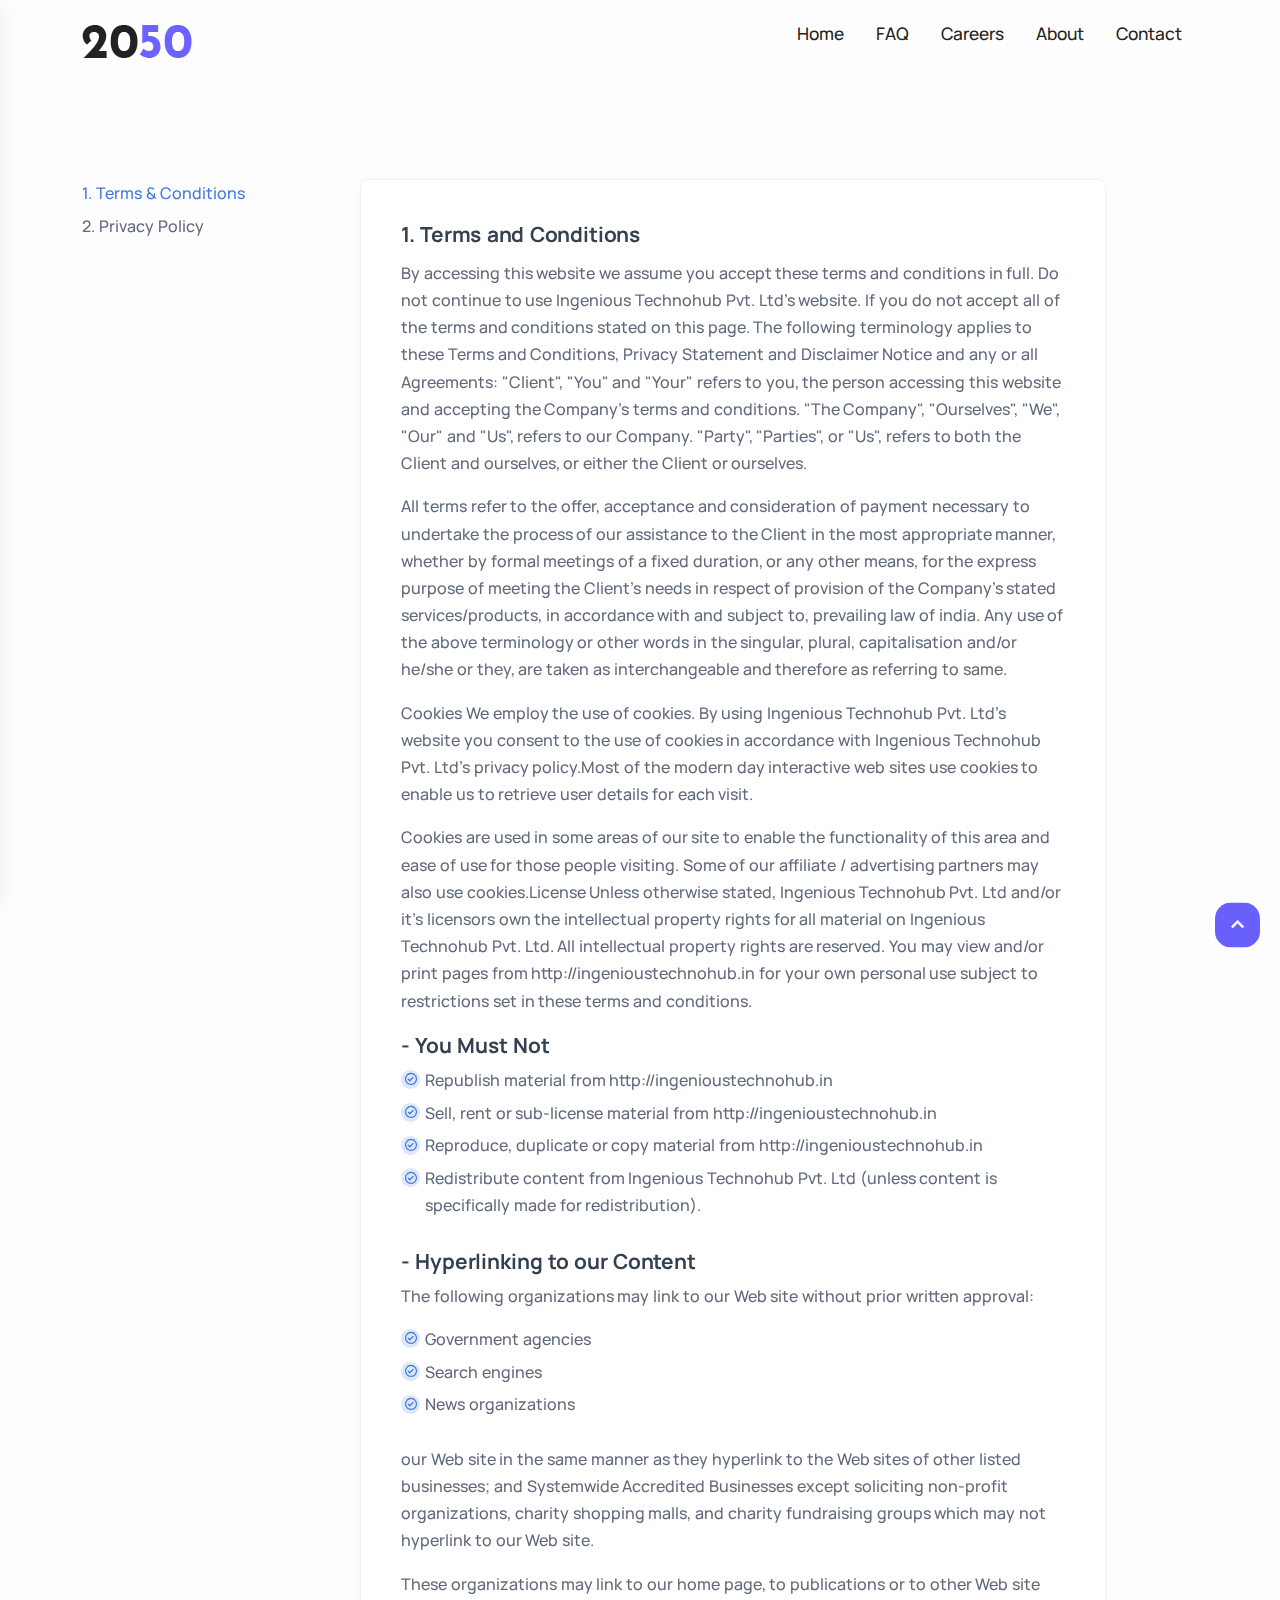
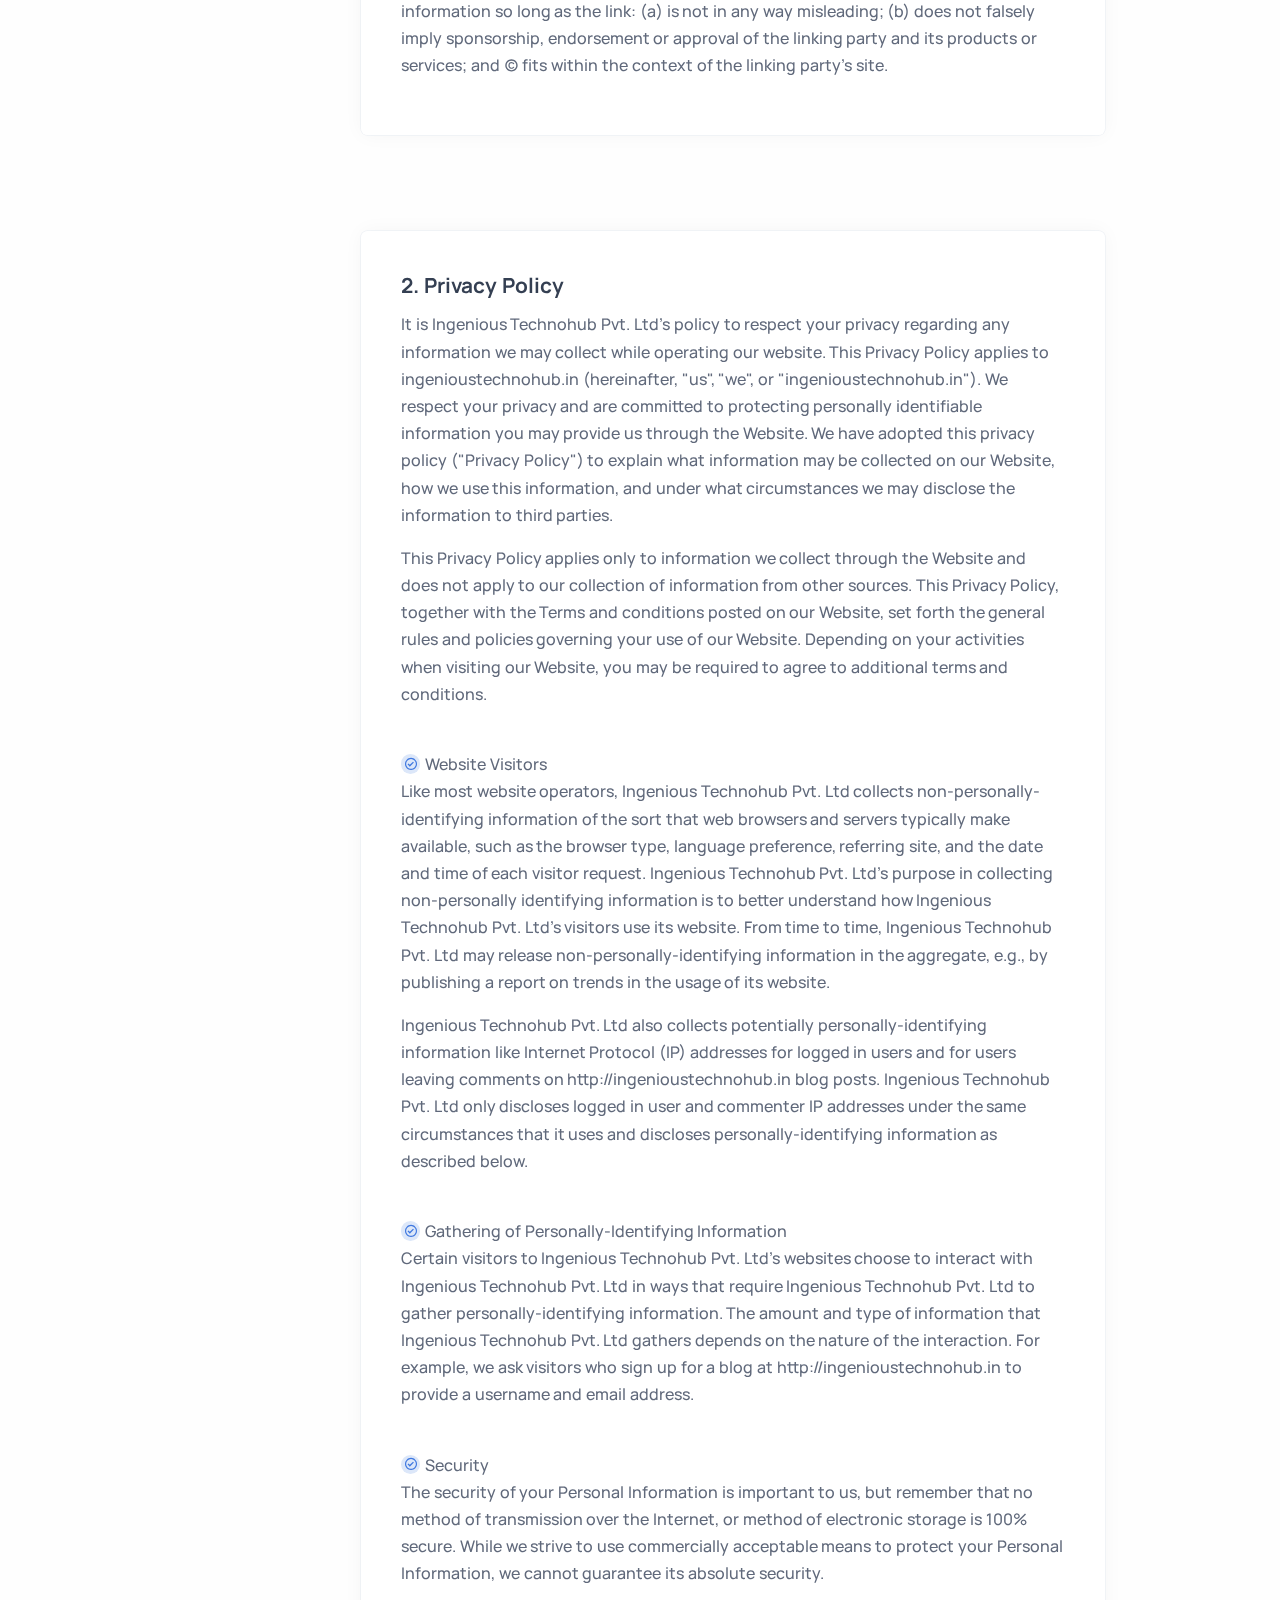
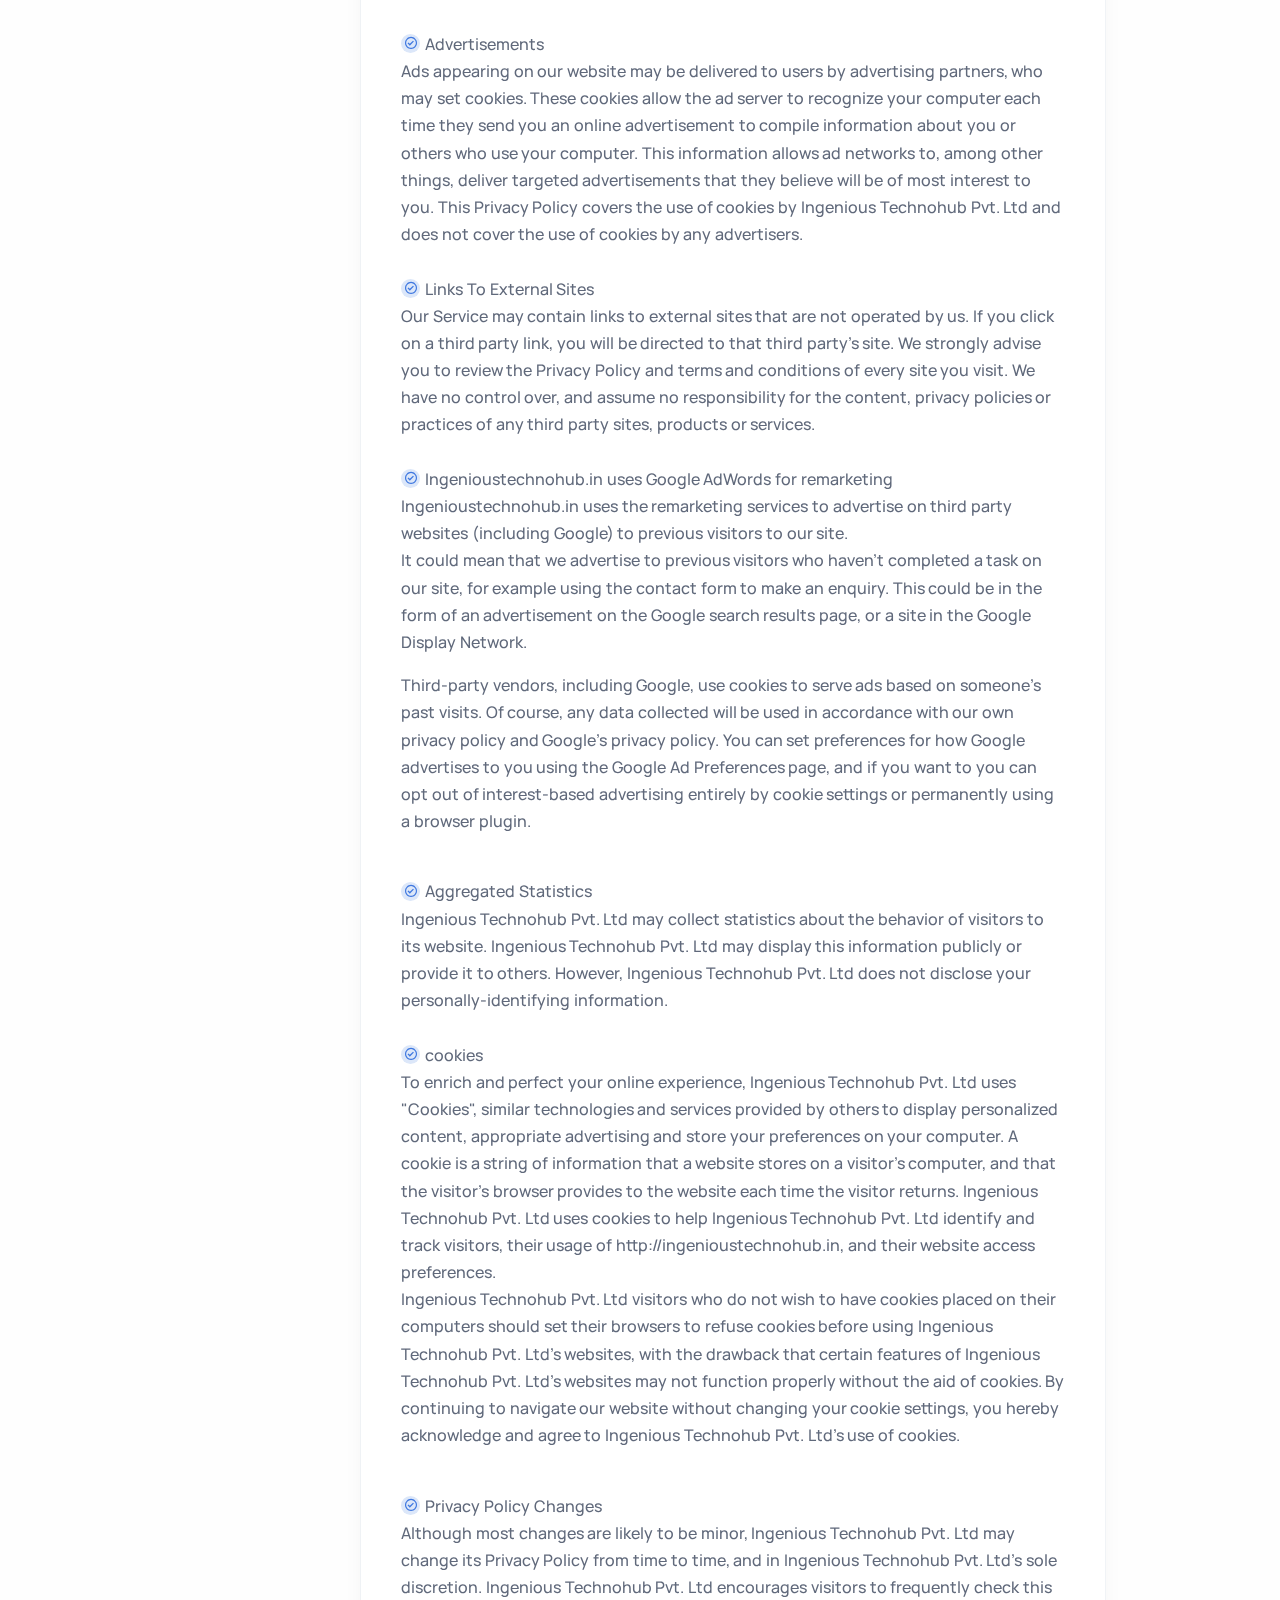
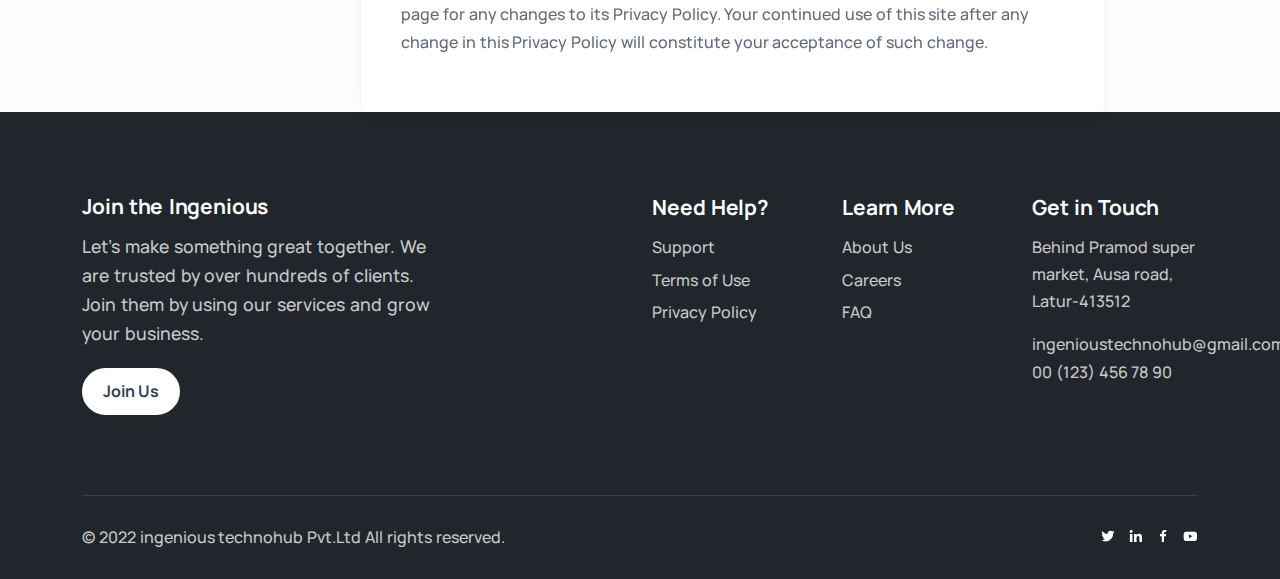
<file: terms.html>
<!DOCTYPE html>
<html lang="en">
  <head>
    <meta charset="UTF-8" />
    <meta http-equiv="X-UA-Compatible" content="IE=edge" />
    <meta name="viewport" content="width=device-width, initial-scale=1.0" />
    <title>INGenious Technohub Pvt.Ltd</title>

    <!--=============== FAVICON ===============-->
    <!-- <link rel="shortcut icon" href="" type="image/x-icon" /> -->

    <!--=============== Box Icons ===============-->
    <link
      href="https://unpkg.com/boxicons@2.1.2/css/boxicons.min.css"
      rel="stylesheet"
    />
    <link
      rel="stylesheet"
      href="https://unicons.iconscout.com/release/v4.0.0/css/line.css"
    />

    <!--=============== CSS ===============-->
    <link rel="stylesheet" href="assets/css/style.css" />
    <link rel="stylesheet" href="assets/css/responsive.css" />
    <link rel="stylesheet" href="assets/css/custom.css" />
  </head>

  <body>
    <!--==================== HEADER ====================-->
    <header>
      <div class="container header">
        <a href="/" class="logo"
          ><img src="assets/img/logo.png" alt="logo"
        /></a>
        <nav class="desktop-menu mobile-hidden">
          <ul>
            <li><a href="index.html">Home</a></li>
            <li><a href="faq.html">FAQ</a></li>
            <li><a href="career.html">Careers</a></li>
            <li><a href="about.html">About</a></li>
            <li><a href="contact.html">Contact</a></li>
          </ul>
        </nav>
        <div id="trigger-menu" class="menu-icon desktop-hidden">
          <i class="bx bx-menu"></i>
        </div>

        <!--==================== Navbar ====================-->
      </div>
    </header>
    <div id="menu-mobile-container">
      <div class="dark-part"></div>
      <nav id="mobile-menu" class="menu mobile">
        <ul>
          <li><a href="index.html">Home</a></li>
          <li><a href="faq.html">FAQ</a></li>
          <li><a href="career.html">Careers</a></li>
          <li><a href="about.html">About</a></li>
          <li><a href="contact.html">Contact</a></li>
        </ul>
      </nav>
    </div>

    <!--==================== Main ====================-->
    <div class="container">
      <div class="row gx-0">
        <aside
          class="col-xl-3 sidebar sticky-sidebar mt-md-0 py-16 d-none d-xl-block"
        >
          <div class="widget">
            <nav id="sidebar-nav">
              <ul class="list-unstyled text-reset">
                <li>
                  <a class="nav-link scroll active" href="#terms-conditions"
                    >1. Terms &amp; Conditions</a
                  >
                </li>
                <li>
                  <a class="nav-link scroll" href="#privacy-policy"
                    >2. Privacy Policy</a
                  >
                </li>
              </ul>
            </nav>
            <!-- /nav -->
          </div>
          <!-- /.widget -->
        </aside>
        <!-- /column -->
        <div class="col-xl-8">
          <section id="terms-conditions" class="wrapper pt-16">
            <div class="card">
              <div class="card-body p-10">
                <h2 class="mb-3">1. Terms and Conditions</h2>
                <p>
                  By accessing this website we assume you accept these terms and
                  conditions in full. Do not continue to use Ingenious Technohub
                  Pvt. Ltd's website. If you do not accept all of the terms and
                  conditions stated on this page. The following terminology
                  applies to these Terms and Conditions, Privacy Statement and
                  Disclaimer Notice and any or all Agreements: "Client", "You"
                  and "Your" refers to you, the person accessing this website
                  and accepting the Company's terms and conditions. "The
                  Company", "Ourselves", "We", "Our" and "Us", refers to our
                  Company. "Party", "Parties", or "Us", refers to both the
                  Client and ourselves, or either the Client or ourselves.
                </p>
                <p>
                  All terms refer to the offer, acceptance and consideration of
                  payment necessary to undertake the process of our assistance
                  to the Client in the most appropriate manner, whether by
                  formal meetings of a fixed duration, or any other means, for
                  the express purpose of meeting the Client's needs in respect
                  of provision of the Company's stated services/products, in
                  accordance with and subject to, prevailing law of india. Any
                  use of the above terminology or other words in the singular,
                  plural, capitalisation and/or he/she or they, are taken as
                  interchangeable and therefore as referring to same.
                </p>
                <p>
                  Cookies We employ the use of cookies. By using Ingenious
                  Technohub Pvt. Ltd's website you consent to the use of cookies
                  in accordance with Ingenious Technohub Pvt. Ltd's privacy
                  policy.Most of the modern day interactive web sites use
                  cookies to enable us to retrieve user details for each visit.
                </p>

                <p>
                  Cookies are used in some areas of our site to enable the
                  functionality of this area and ease of use for those people
                  visiting. Some of our affiliate / advertising partners may
                  also use cookies.License Unless otherwise stated, Ingenious
                  Technohub Pvt. Ltd and/or it's licensors own the intellectual
                  property rights for all material on Ingenious Technohub Pvt.
                  Ltd. All intellectual property rights are reserved. You may
                  view and/or print pages from http://ingenioustechnohub.in for
                  your own personal use subject to restrictions set in these
                  terms and conditions.
                </p>

                <h2>- You Must Not</h2>
                <ul class="icon-list bullet-bg bullet-soft-primary mb-0">
                  <li>
                    <span><i class="bx bx-check-circle"></i></span
                    ><span
                      >Republish material from
                      http://ingenioustechnohub.in</span
                    >
                  </li>
                  <li>
                    <span><i class="bx bx-check-circle"></i></span
                    ><span
                      >Sell, rent or sub-license material from
                      http://ingenioustechnohub.in</span
                    >
                  </li>
                  <li>
                    <span><i class="bx bx-check-circle"></i></span
                    ><span
                      >Reproduce, duplicate or copy material from
                      http://ingenioustechnohub.in</span
                    >
                  </li>
                  <li>
                    <span><i class="bx bx-check-circle"></i></span
                    ><span
                      >Redistribute content from Ingenious Technohub Pvt. Ltd
                      (unless content is specifically made for
                      redistribution).</span
                    >
                  </li>
                </ul>
                <br />
                <h2>- Hyperlinking to our Content</h2>
                <p>
                  The following organizations may link to our Web site without
                  prior written approval:
                </p>
                <ul class="icon-list bullet-bg bullet-soft-primary mb-0">
                  <li>
                    <span><i class="bx bx-check-circle"></i></span
                    ><span>Government agencies</span>
                  </li>
                  <li>
                    <span><i class="bx bx-check-circle"></i></span
                    ><span>Search engines</span>
                  </li>
                  <li>
                    <span><i class="bx bx-check-circle"></i></span
                    ><span>News organizations</span>
                  </li>
                </ul>
                <br />
                <p>
                  our Web site in the same manner as they hyperlink to the Web
                  sites of other listed businesses; and Systemwide Accredited
                  Businesses except soliciting non-profit organizations, charity
                  shopping malls, and charity fundraising groups which may not
                  hyperlink to our Web site.
                </p>
                <p>
                  These organizations may link to our home page, to publications
                  or to other Web site information so long as the link: (a) is
                  not in any way misleading; (b) does not falsely imply
                  sponsorship, endorsement or approval of the linking party and
                  its products or services; and (c) fits within the context of
                  the linking party's site.
                </p>
              </div>
              <!--/.card-body -->
            </div>
            <!--/.card -->
          </section>
          <section id="privacy-policy" class="wrapper pt-16">
            <div class="card">
              <div class="card-body p-10">
                <h2 class="mb-3">2. Privacy Policy</h2>
                <p>
                  It is Ingenious Technohub Pvt. Ltd's policy to respect your
                  privacy regarding any information we may collect while
                  operating our website. This Privacy Policy applies to
                  ingenioustechnohub.in (hereinafter, "us", "we", or
                  "ingenioustechnohub.in"). We respect your privacy and are
                  committed to protecting personally identifiable information
                  you may provide us through the Website. We have adopted this
                  privacy policy ("Privacy Policy") to explain what information
                  may be collected on our Website, how we use this information,
                  and under what circumstances we may disclose the information
                  to third parties.
                </p>
                <p>
                  This Privacy Policy applies only to information we collect
                  through the Website and does not apply to our collection of
                  information from other sources. This Privacy Policy, together
                  with the Terms and conditions posted on our Website, set forth
                  the general rules and policies governing your use of our
                  Website. Depending on your activities when visiting our
                  Website, you may be required to agree to additional terms and
                  conditions.
                </p>
                <br />
                <ul class="icon-list bullet-bg bullet-soft-primary">
                  <li>
                    <span><i class="bx bx-check-circle"></i></span
                    ><span>Website Visitors</span>
                  </li>

                  <p>
                    Like most website operators, Ingenious Technohub Pvt. Ltd
                    collects non-personally-identifying information of the sort
                    that web browsers and servers typically make available, such
                    as the browser type, language preference, referring site,
                    and the date and time of each visitor request. Ingenious
                    Technohub Pvt. Ltd's purpose in collecting non-personally
                    identifying information is to better understand how
                    Ingenious Technohub Pvt. Ltd's visitors use its website.
                    From time to time, Ingenious Technohub Pvt. Ltd may release
                    non-personally-identifying information in the aggregate,
                    e.g., by publishing a report on trends in the usage of its
                    website.
                  </p>
                  <p>
                    Ingenious Technohub Pvt. Ltd also collects potentially
                    personally-identifying information like Internet Protocol
                    (IP) addresses for logged in users and for users leaving
                    comments on http://ingenioustechnohub.in blog posts.
                    Ingenious Technohub Pvt. Ltd only discloses logged in user
                    and commenter IP addresses under the same circumstances that
                    it uses and discloses personally-identifying information as
                    described below.
                  </p>
                  <br />
                  <li>
                    <span><i class="bx bx-check-circle"></i></span
                    ><span
                      >Gathering of Personally-Identifying Information</span
                    >
                  </li>
                  <p>
                    Certain visitors to Ingenious Technohub Pvt. Ltd's websites
                    choose to interact with Ingenious Technohub Pvt. Ltd in ways
                    that require Ingenious Technohub Pvt. Ltd to gather
                    personally-identifying information. The amount and type of
                    information that Ingenious Technohub Pvt. Ltd gathers
                    depends on the nature of the interaction. For example, we
                    ask visitors who sign up for a blog at
                    http://ingenioustechnohub.in to provide a username and email
                    address.
                  </p>
                  <br />
                  <li>
                    <span><i class="bx bx-check-circle"></i></span
                    ><span>Security</span>
                  </li>

                  <p>
                    The security of your Personal Information is important to
                    us, but remember that no method of transmission over the
                    Internet, or method of electronic storage is 100% secure.
                    While we strive to use commercially acceptable means to
                    protect your Personal Information, we cannot guarantee its
                    absolute security.
                  </p>
                  <br />
                  <li>
                    <span><i class="bx bx-check-circle"></i></span
                    ><span>Advertisements</span>
                  </li>

                  <p class="mb-0">
                    Ads appearing on our website may be delivered to users by
                    advertising partners, who may set cookies. These cookies
                    allow the ad server to recognize your computer each time
                    they send you an online advertisement to compile information
                    about you or others who use your computer. This information
                    allows ad networks to, among other things, deliver targeted
                    advertisements that they believe will be of most interest to
                    you. This Privacy Policy covers the use of cookies by
                    Ingenious Technohub Pvt. Ltd and does not cover the use of
                    cookies by any advertisers.
                  </p>
                  <br />
                  <li>
                    <span><i class="bx bx-check-circle"></i></span
                    ><span>Links To External Sites</span>
                  </li>
                  <p class="mb-0">
                    Our Service may contain links to external sites that are not
                    operated by us. If you click on a third party link, you will
                    be directed to that third party's site. We strongly advise
                    you to review the Privacy Policy and terms and conditions of
                    every site you visit. We have no control over, and assume no
                    responsibility for the content, privacy policies or
                    practices of any third party sites, products or services.
                  </p>
                  <br />
                  <li>
                    <span><i class="bx bx-check-circle"></i></span
                    ><span
                      >Ingenioustechnohub.in uses Google AdWords for
                      remarketing</span
                    >
                  </li>
                  <p class="mb-0">
                    Ingenioustechnohub.in uses the remarketing services to
                    advertise on third party websites (including Google) to
                    previous visitors to our site.
                  </p>
                  <p>
                    It could mean that we advertise to previous visitors who
                    haven't completed a task on our site, for example using the
                    contact form to make an enquiry. This could be in the form
                    of an advertisement on the Google search results page, or a
                    site in the Google Display Network.
                  </p>
                  <p>
                    Third-party vendors, including Google, use cookies to serve
                    ads based on someone's past visits. Of course, any data
                    collected will be used in accordance with our own privacy
                    policy and Google's privacy policy. You can set preferences
                    for how Google advertises to you using the Google Ad
                    Preferences page, and if you want to you can opt out of
                    interest-based advertising entirely by cookie settings or
                    permanently using a browser plugin.
                  </p>
                  <br />
                  <li>
                    <span><i class="bx bx-check-circle"></i></span
                    ><span>Aggregated Statistics </span>
                  </li>
                  <p class="mb-0">
                    Ingenious Technohub Pvt. Ltd may collect statistics about
                    the behavior of visitors to its website. Ingenious Technohub
                    Pvt. Ltd may display this information publicly or provide it
                    to others. However, Ingenious Technohub Pvt. Ltd does not
                    disclose your personally-identifying information.
                  </p>
                  <br />
                  <li>
                    <span><i class="bx bx-check-circle"></i></span
                    ><span>cookies</span>
                  </li>
                  <p class="mb-0">
                    To enrich and perfect your online experience, Ingenious
                    Technohub Pvt. Ltd uses "Cookies", similar technologies and
                    services provided by others to display personalized content,
                    appropriate advertising and store your preferences on your
                    computer. A cookie is a string of information that a website
                    stores on a visitor's computer, and that the visitor's
                    browser provides to the website each time the visitor
                    returns. Ingenious Technohub Pvt. Ltd uses cookies to help
                    Ingenious Technohub Pvt. Ltd identify and track visitors,
                    their usage of http://ingenioustechnohub.in, and their
                    website access preferences.
                  </p>
                  <p>
                    Ingenious Technohub Pvt. Ltd visitors who do not wish to
                    have cookies placed on their computers should set their
                    browsers to refuse cookies before using Ingenious Technohub
                    Pvt. Ltd's websites, with the drawback that certain features
                    of Ingenious Technohub Pvt. Ltd's websites may not function
                    properly without the aid of cookies. By continuing to
                    navigate our website without changing your cookie settings,
                    you hereby acknowledge and agree to Ingenious Technohub Pvt.
                    Ltd's use of cookies.
                  </p>
                  <br />
                  <li>
                    <span><i class="bx bx-check-circle"></i></span
                    ><span>Privacy Policy Changes</span>
                  </li>
                  <p class="mb-0">
                    Although most changes are likely to be minor, Ingenious
                    Technohub Pvt. Ltd may change its Privacy Policy from time
                    to time, and in Ingenious Technohub Pvt. Ltd's sole
                    discretion. Ingenious Technohub Pvt. Ltd encourages visitors
                    to frequently check this page for any changes to its Privacy
                    Policy. Your continued use of this site after any change in
                    this Privacy Policy will constitute your acceptance of such
                    change.
                  </p>
                </ul>
              </div>
              <!--/.card-body -->
            </div>
            <!--/.card -->
          </section>
        </div>
        <!-- /column -->
      </div>
      <!-- /.row -->
    </div>
    <!--==================== Footer ====================-->
    <footer class="bg-dark text-inverse">
      <div class="container pt-13 pt-md-15 pb-7">
        <div class="row gy-6 gy-lg-0">
          <div class="col-lg-4">
            <div class="widget">
              <h3 class="h2 mb-3 text-white">Join the Ingenious</h3>
              <p class="lead mb-5">
                Let's make something great together. We are trusted by over
                hundreds of clients. Join them by using our services and grow
                your business.
              </p>
              <a href="#" class="btn btn-white rounded-pill">Join Us</a>
            </div>
            <!-- /.widget -->
          </div>
          <!-- /column -->
          <div class="col-md-4 col-lg-2 offset-lg-2">
            <div class="widget">
              <h4 class="widget-title text-white mb-3">Need Help?</h4>
              <ul class="list-unstyled text-reset mb-0">
                <li><a href="support.html">Support</a></li>
                <li><a href="terms.html">Terms of Use</a></li>
                <li><a href="terms.html">Privacy Policy</a></li>
              </ul>
            </div>
            <!-- /.widget -->
          </div>
          <!-- /column -->
          <div class="col-md-4 col-lg-2">
            <div class="widget">
              <h4 class="widget-title text-white mb-3">Learn More</h4>
              <ul class="list-unstyled mb-0">
                <li><a href="#">About Us</a></li>
                <li><a href="#">Careers</a></li>
                <li><a href="#">FAQ</a></li>
              </ul>
            </div>
            <!-- /.widget -->
          </div>
          <!-- /column -->
          <div class="col-md-4 col-lg-2">
            <div class="widget">
              <h4 class="widget-title text-white mb-3">Get in Touch</h4>
              <address>
                Behind Pramod super market, Ausa road, Latur-413512
              </address>
              <a href="mailto:ingenioustechnohub@gmail.com"></a
              >ingenioustechnohub@gmail.com<br />
              00 (123) 456 78 90
            </div>
            <!-- /.widget -->
          </div>
          <!-- /column -->
        </div>
        <!--/.row -->
        <hr class="mt-13 mt-md-15 mb-7" />
        <div class="d-md-flex align-items-center justify-content-between">
          <p class="mb-2 mb-lg-0">
            © 2022 ingenious technohub Pvt.Ltd All rights reserved.
          </p>
          <nav class="nav social social-white text-md-end">
            <a href="#"><i class="bx bxl-twitter"></i></a>
            <a href="#"><i class="bx bxl-linkedin"></i></a>
            <a href="#"><i class="bx bxl-facebook"></i></a>
            <a href="#"><i class="bx bxl-youtube"></i></a>
          </nav>
          <!-- /.social -->
        </div>
        <!-- /div -->
      </div>
      <!-- /.container -->
    </footer>
    <div id="gotoup" aria-label="gotoup"><i class="bx bx-chevron-up"></i></div>

    <!--===== GSAP =====-->
    <script src="https://cdnjs.cloudflare.com/ajax/libs/gsap/3.5.1/gsap.min.js"></script>

    <!--==================== Main JavaScript File ====================-->
    <script src="assets/js/main.js"></script>
    <script src="assets/js/plugins.js"></script>
    <script src="assets/js/theme.js"></script>
  </body>
</html>
</file>
<file: assets/css/style.css>
/*=============== GOOGLE FONTS ===============*/
@import url("https://fonts.googleapis.com/css2?family=Poppins:wght@300;500;700;900&display=swap");

/*=============== VARIABLES CSS ===============*/
:root {
  /*========== Colors ==========*/
  --primary-color: #6960fc;
  --secondary-color: #f0f6fb;
  --primary-color-bg: #fff;
  --title-color: #222222;
  --text-color: #666666;
  /*========== Font and typography ==========*/
  --body-font: "Poppins", sans-serif;
  --biggest-font-size: 2rem;
  --h1-font-size: 1.7rem;
  --h2-font-size: 2rem;
  --h3-font-size: 1.2rem;
  --normal-font-size: 0.938rem;
  --small-font-size: 0.813rem;
  --smaller-font-size: 0.75rem;

  /*========== Font weight ==========*/
  --font-medium: 500;
  --font-semi-bold: 600;
  --font-black: 900;

  /*========== Margenes ==========*/
  --m-0-25: 0.25rem;
  --m-0-5: 0.5rem;
  --m-0-75: 0.75rem;
  --m-1: 1rem;
  --m-1-5: 1.5rem;
  --m-2: 2rem;
  --m-2-5: 2.5rem;

  /*========== Box Shadow and Border ==========*/
  --shadow-1: 0 4px 24px 0 rgba(0, 0, 0, 0.08);
  --border-1: 1px solid rgba(0, 0, 0, 0.08);
}

/* Responsive typography */
@media screen and (min-width: 992px) {
  :root {
    --biggest-font-size: 2.5rem;
    --h1-font-size: 2.25rem;
    --h2-font-size: 1.5rem;
    --h3-font-size: 1.25rem;
    --normal-font-size: 1rem;
    --small-font-size: 0.875rem;
    --smaller-font-size: 0.813rem;
  }
}

/*=============== BASE ===============*/
* {
  box-sizing: border-box;
  padding: 0;
  margin: 0;
}

html {
  scroll-behavior: smooth;
}
body {
  font-family: var(--body-font);
  font-size: var(--normal-font-size);
  background: var(--body-color);
  color: var(--text-color);
  overflow-x: hidden;
  scroll-behavior: smooth;
}
h1,
h2,
h3,
h4 {
  color: var(--title-color);
  font-weight: var(--font-semi-bold);
}
ul {
  list-style: none;
}

a {
  text-decoration: none;
}

img {
  max-width: 100%;
  height: auto;
}

button,
input,
textarea {
  border: none;
  outline: none;
  font-family: var(--body-font);
}
button {
  cursor: pointer;
  font-family: var(--body-font);
  font-size: var(--normal-font-size);
}

/*=============== REUSABLE CSS CLASSES ===============*/
.mobile-hidden {
  display: none;
}
.top-title {
  font-weight: 700;
  color: var(--primary-color);
  font-size: var(--h2-font-size);
}
.title {
  font-size: var(--h1-font-size);
}
.paragraph {
  color: var(--body-color);
  line-height: 1.5;
  margin: 1rem 0;
  font-weight: 500;
}
.primary-btn {
  padding: 0.6rem 1.5rem;
  background: var(--primary-color);
  color: #fff;
  letter-spacing: 0.5px;
  border-radius: 100px;
  transition: background 0.2s ease-in-out;
}
.primary-btn:hover {
  background: var(--title-color);
}
.secondery-btn {
  position: relative;
  letter-spacing: 0.5px;
  background: transparent;
  font-weight: 700;
  font-size: 1.1rem;
}
.secondery-btn::before {
  position: absolute;
  content: "";
  width: 20%;
  height: 3px;
  background-color: var(--primary-color);
  left: 0;
  bottom: 0;
  transition: width 0.2s ease-in-out;
}
.secondery-btn:hover::before {
  width: 100%;
}
.img {
  margin-bottom: 2rem;
}
.icon-box-container {
  display: grid;
  gap: 1.5rem;
}

.icon-box {
  margin: 2rem 0;
  display: flex;
  flex-direction: column;
  justify-content: center;
  align-items: flex-start;
}

.icon-box .icon {
  background: var(--primary-color);
  color: #fff;
  width: 4rem;
  height: 4rem;
  text-align: center;
  font-size: 2rem;
  border-radius: 50%;
  display: flex;
  align-items: center;
  justify-content: center;
  margin-bottom: 1rem;
  transition: transform 0.3s ease-in-out;
}
.icon-box .icon-box-title {
  font-size: var(--h2-font-size);
  margin-bottom: 0.5rem;
}

.icon-box:hover .icon {
  transform: translateX(30px);
}
/*=============== LAYOUT ===============*/
.container {
  max-width: 93%;
  margin: auto;
}

.section {
  display: flex;
  flex-direction: column;
  justify-content: center;
  align-items: center;
  gap: 2rem;
  margin-bottom: 1rem;
}
.section .img,
.section .description {
  flex: 1;
}
.bg-section {
  background: var(--secondary-color);
  padding: 2rem 0;
}
.text-center {
  text-align: center;
  margin: 1.5rem;
}
.text-left {
  text-align: left;
  margin: 1.5rem 0;
}
/*=============== HEADER ===============*/
.header {
  display: flex;
  align-items: center;
  justify-content: space-between;
  padding: 1rem 0;
}
.menu-icon {
  font-size: 2rem;
  cursor: pointer;
  color: var(--primary-color);
}
.logo {
  max-width: 180px;
}

/* top-banner  */

.top-banner {
  background-color: #6960fc;
  background-size: 300px;
}

.banner-text {
  color: white;
  padding: 15px 30px;
  text-align: center;
}

/* top-banner  */
/*=============== NAV ===============*/
#menu-mobile-container .dark-part {
  position: fixed;
  inset: 0;
  background: rgba(0, 0, 0, 0.5);
  opacity: 0;
  pointer-events: none;
  transition: opacity 0.2s ease-in-out;
  z-index: 1;
}
#menu-mobile-container.active .dark-part {
  opacity: 1;
  pointer-events: auto;
}
nav.mobile {
  position: fixed;
  top: 0;
  bottom: 0;
  background: var(--primary-color-bg);
  min-width: 300px;
  box-shadow: var(--shadow-1);
  padding: 2rem 0;
  transform: translateX(-100%);
  transition: transform 0.3s ease-in-out;
  background: #fff;
  z-index: 2;
}
#menu-mobile-container.active nav.mobile {
  transform: translateX(0);
}
nav.mobile ul li a {
  padding: 0.8rem 2rem;
  display: block;
  color: var(--title-color);
  transition: all 0.2s ease-in-out;
  font-size: var(--h3-font-size);
  letter-spacing: 1px;
}
nav.mobile ul li:hover a {
  background: var(--primary-color);
  color: #fff;
}
/*=============== Hero ===============*/

/*=============== Products ===============*/
.product-box-container {
  display: grid;
  gap: 2rem;
}
.product-box {
  display: flex;
  flex-direction: column;
  justify-content: center;
  align-items: center;
  box-shadow: var(--shadow-1);
  border-radius: 0.5rem;
  padding: 1.5rem 1rem;
  border-bottom: 3px solid var(--primary-color);
}
.product-box * {
  margin: 1.3rem 0;
}
.product-box-title {
  font-size: var(--h2-font-size);
}
.product-box p {
  text-align: center;
}
/*=============== Features ===============*/

/*=============== Team Members ===============*/
.team-container {
  display: grid;
  gap: 2rem;
  width: 100%;
}
.team-member img {
  width: 100%;
  display: block;
}
.team-member h4 {
  font-size: var(--h2-font-size);
}
.team-member p {
  font-size: 1rem;
}
.team-member .socials i {
  font-size: 1.7rem;
  background-color: var(--primary-color);
  color: #fff;
  padding: 0.5rem;
  border-radius: 50%;
  margin-right: 0.3rem;
  transition: transform 0.2s ease-in-out;
}
.team-member .socials i:hover {
  transform: translateY(-10px);
}
.team-member-img {
  position: relative;
  cursor: pointer;
}

.team-member .socials-container {
  position: absolute;
  inset: 0;
  background-color: rgba(0, 0, 0, 0.3);
  opacity: 0;
  pointer-events: none;
  transition: opacity 0.2s ease-in-out;
}
.team-member .socials {
  position: absolute;
  left: 50%;
  top: 70%;
  transform: translate(-50%, -50%);
  transition: all 0.3s ease-in-out;
  display: flex;
}
.team-member-img:hover .socials-container {
  opacity: 1;
  pointer-events: auto;
}
.team-member-img:hover .socials {
  top: 50%;
}

/*=============== Latest News ===============*/
/* .testimonial-carousel {
  margin: 2rem;
  position: relative;
  display: flex;
  width: 100%;
  padding-bottom: 6rem;
  overflow: hidden;
}
.testimonial-item {
  flex: 1 0 100%;
  text-align: center;
  padding: 0 1rem;
  transition: all 0.3s ease-in-out;
}
.testimonial-text {
  text-align: justify;
  margin-bottom: 1.5rem;
}
.testimonial-user h5 {
  font-weight: 700;
  font-size: 1.1rem;
  color: var(--title-color);
}
.testimonial-carousel .next,
.testimonial-carousel .perv {
  position: absolute;
  bottom: 25px;
  left: 40%;
  transform: translateX(-50%);
  font-size: 2.2rem;
  width: 50px;
  height: 50px;
  display: flex;
  align-items: center;
  justify-content: center;
  box-shadow: var(--shadow-1);
  border-radius: 50%;
  cursor: pointer;
  background: #fff;
  transition: all 0.2s ease-in-out;
}
.testimonial-carousel .next:hover,
.testimonial-carousel .perv:hover {
  background: var(--primary-color);
  color: #fff;
}
.testimonial-carousel .next {
  left: 60%;
} */

/*=============== Partners ===============*/
.partners-container {
  margin: 1rem 0;
  display: grid;
  grid-template-columns: repeat(2, 1fr);
  gap: 2.5rem;
  justify-items: center;
  align-items: center;
}
.partners-container img {
  width: 150px;
  height: 60px;
  object-fit: contain;
  align-self: center;
}
/*=============== Blog ===============*/
.blog-container {
  display: grid;
  grid-template-columns: 1fr;
  gap: 2.5rem;
}
article.blog {
  position: relative;
  background: #fff;
  box-shadow: var(--shadow-1);
  border-radius: 10px;
  overflow: hidden;
}
article.blog .blog-img {
  width: 100%;
  height: 250px;
  overflow: hidden;
}
article.blog img {
  width: 100%;
  height: 100%;
  object-fit: cover;
  transition: all 0.3s ease-in-out;
}
article.blog:hover .blog-img img {
  transform: scale(1.2);
}
.blog-des {
  padding: 1.5rem 2rem;
}
article.blog a {
  position: absolute;
  inset: 0;
}

/*=============== Footer ===============*/
.top-footer > * {
  margin-bottom: 3rem;
}
.top-footer .title {
  font-size: 1.3rem;
}
.address ul {
  margin-top: 1.5rem;
}
.address ul li {
  display: flex;
  align-items: center;
  padding: 0.5rem 0;
}
.address ul li i {
  color: var(--primary-color);
  margin-right: 0.5rem;
  font-size: 1.6rem;
}
.address ul li p {
  font-size: 1.1rem;
  font-weight: 300;
}

.links {
  display: flex;
  align-items: center;
  justify-content: space-between;
}
.links .link .title {
  margin-bottom: 0.8rem;
}
.link ul li a {
  font-size: 1.1rem;
  color: var(--text-color);
  padding: 0.4rem 0;
  display: block;
}
.link ul li:hover a {
  color: var(--primary-color);
}
.newsletter p {
  font-size: 1.1rem;
  font-weight: 300;
}
.newsletter-input {
  width: 100%;
  display: flex;
  background: var(--secondary-color);
  height: 60px;
  align-items: center;
  padding: 0 1rem;
  border-radius: 3px;
  margin-top: 1.5rem;
}
.newsletter-input input {
  width: 100%;
  background: transparent;
  font-size: 1.05rem;
}
.newsletter-input button {
  background: transparent;
  font-size: 2rem;
  color: var(--primary-color);
  line-height: 0;
}

.bottom-footer {
  display: flex;
  align-items: center;
  justify-content: center;
  flex-direction: column;
}
.copyright a {
  color: var(--primary-color);
}
.foot-socials {
  display: flex;
  align-items: center;
}
.foot-socials a {
  font-size: 1.5rem;
  padding: 0.5rem;
  color: var(--body-color);
}
.foot-socials a:hover {
  color: var(--primary-color);
}
/*=============== Go to top button ===============*/
#gotoup {
  position: fixed;
  right: 20px;
  bottom: 20px;
  background: var(--primary-color);
  width: 45px;
  height: 45px;
  font-size: 1.7rem;
  line-height: 45px;
  display: flex;
  justify-content: center;
  align-items: center;
  border: 1px solid transparent;
  color: #ffffff;
  border-radius: 16px;
  cursor: pointer;
  transform: translateY(150%);
  pointer-events: none;
  transition: opacity 0.3s ease-in-out, transform 0.4s ease-in-out;
  z-index: 9999;
}
#gotoup.active {
  transform: translateY(0);
  pointer-events: auto;
}

.pop-animation {
  animation: pop 5s linear infinite;
}

@keyframes pop {
  0% {
    transform: translateY(0);
  }
  50% {
    transform: translateY(-20px);
  }
  100% {
    transform: translateY(0);
  }
}
</file>
<file: assets/css/responsive.css>
@media screen and (min-width: 992px) {
  /*=============== REUSABLE CSS CLASSES ===============*/
  .container {
    max-width: 83%;
  }
  .section {
    margin-bottom: 4rem;
  }
  .flex-desktop {
    flex-direction: row;
    justify-content: space-between;
  }
  .flex-row-reverse {
    flex-direction: row-reverse;
  }
  .flex-start {
    align-items: flex-start;
  }
  .width-50 {
    width: 50%;
  }
  .width-75 {
    width: 75%;
  }
  .desktop-hidden {
    display: none;
  }
  .mobile-hidden {
    display: block;
  }
  .icon-box-container {
    grid-template-columns: 1fr 1fr;
  }
  .img-center {
    text-align: center;
  }
  .product-box-container {
    grid-template-columns: repeat(3, 1fr);
    margin: 2rem 0;
  }
  .team-container {
    grid-template-columns: repeat(4, 1fr);
  }

  .latest-news {
    display: flex;
    flex-direction: row;
    align-items: baseline;
    margin-top: 10rem;
  }
  .latest-news > * {
    flex: 1;
  }
  .latest-news .text-center {
    text-align: left;
  }

  .partners-container {
    grid-template-columns: repeat(4, 1fr);
    gap: 4rem;
  }
  .partners-container img {
    width: 100%;
  }
  .partners .text-left {
    text-align: center;
  }
  .partners .paragraph {
    margin: auto;
  }
  .blog .text-left {
    text-align: center;
  }
  .blog .paragraph {
    margin: auto;
  }
  .blog-container {
    grid-template-columns: repeat(3, 1fr);
  }
  .blog-des {
    padding: 2.5rem;
  }

  .contact {
    flex-direction: row;
    margin-top: 4rem;
  }
  .contact > * {
    flex: 1;
  }

  .input-container {
    grid-template-columns: repeat(2, 1fr);
  }

  .top-footer {
    display: flex;
    justify-content: space-between;
    gap: 2rem;
    margin-top: 8rem;
  }
  .top-footer > * {
    flex: 1;
  }
  .links {
    justify-content: space-evenly;
  }
  .bottom-footer {
    flex-direction: row;
    align-items: center;
  }
  .copyright {
    margin-right: 2rem;
  }
  /*=============== Nav ===============*/
  .desktop-menu ul {
    display: flex;
  }
  .desktop-menu ul li {
    padding: 0.2rem 1rem;
  }
  .desktop-menu ul li a {
    color: var(--title-color);
    font-size: 1.08rem;
  }
  .desktop-menu ul li:hover a {
    color: var(--primary-color);
  }
}
</file>
